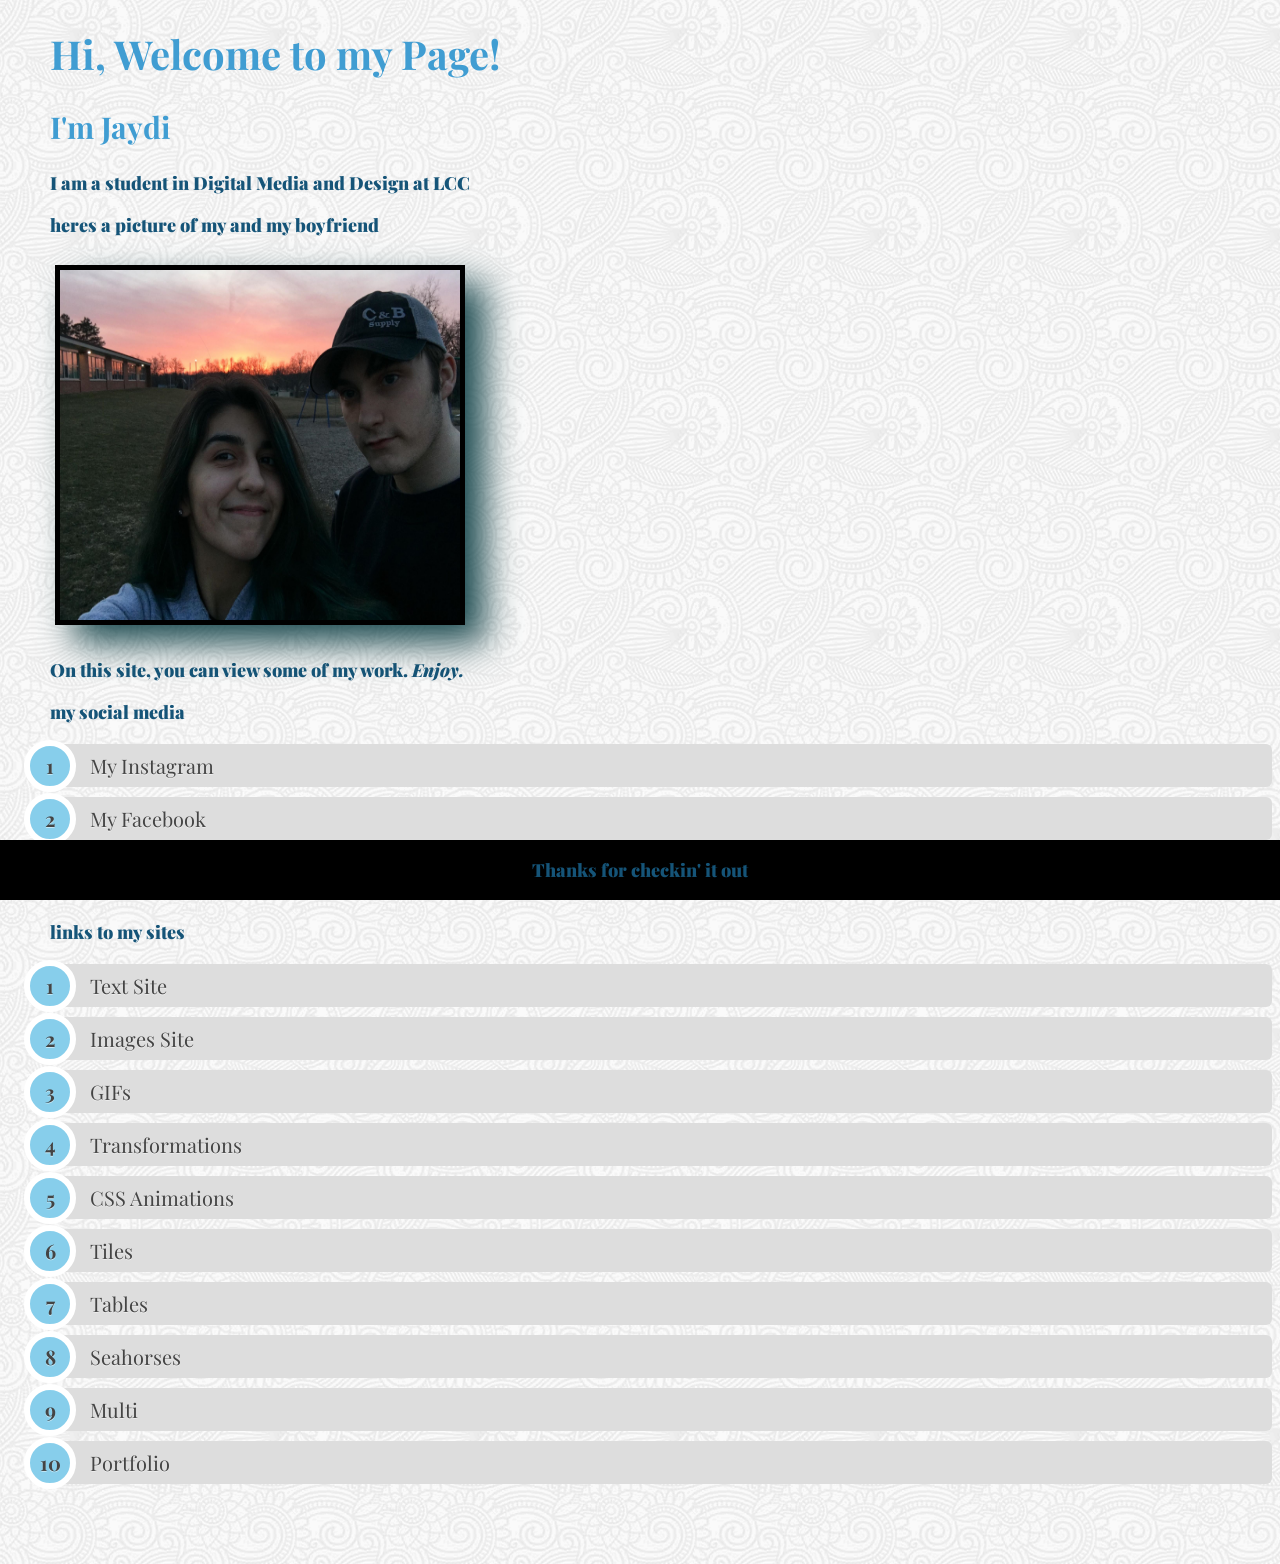
<file: index.html>
<!DOCTYPE html>
<html lang="en" dir="ltr">

  <head>
    <meta charset="utf-8">
    <title>Jaydi's Site</title>
    <link href="https://fonts.googleapis.com/css?family=Merriweather:400,900|Playfair+Display:400,400i" rel="stylesheet">
    <link rel="shortcut icon" href="favicon.ico" />
    <style>

    body{
      margin-left: 50px;
      background-image: url("full-bloom.png");
      color:#409dd2;
      font-size: 20px;
      font-family: 'Playfair Display', serif;
    }
      p{
        color:#155478;
        font-size: 18px;
        font-weight:900;
      }
      .image1{
        border-style: solid;
        border-color: black;
        border-width: thick;
        margin:10px 5px 10px 5px;
        width: 400px;
        height: 350px;
        filter: drop-shadow(20px 18px 18px #19484D);
      }
    .rounded-list {
        counter-reset: li;
        list-style: none;
        *list-style: decimal;
        padding: 0;
        margin-bottom: 4em;
        text-shadow: 0 1px 0 rgba(255,255,255,.5);
      }

    .rounded-list a{
        position: relative;
        display: block;
        padding: .4em .4em .4em 2em;
        *padding: .4em;
        margin: .5em 0;
        background: #ddd;
        color: #444;
        text-decoration: none;
        border-radius: .3em;
        transition: all .3s ease-out;
    }

    .rounded-list a:hover{
        background: #eee;
    }

    .rounded-list a:hover:before{
        transform: rotate(360deg);
    }

    .rounded-list a:before{
        content: counter(li);
        counter-increment: li;
        position: absolute;
        left: -1.3em;
        top: 50%;
        margin-top: -1.3em;
        background: #87ceeb;
        height: 2em;
        width: 2em;
        line-height: 2em;
        border: .3em solid #fff;
        text-align: center;
        font-weight: bold;
        border-radius: 2em;
        transition: all .3s ease-out;
    }
    .footer {
      color: white;
      position: fixed;
      left: 0;
      bottom: 0;
      width: 100%;
      background-color: Black;

      text-align: center;
    }

    </style>

  </head>

  <body>
    <h1> Hi, Welcome to my Page! </h1>
    <h2>I'm Jaydi </h2>
    <p>I am a student in Digital Media and Design at LCC</p>
    <p>heres a picture of my and my boyfriend</p>
    <img class='image1' src="me and edwin.jpg"></img>
    <p>On this site, you can view some of my work. <em>Enjoy.</em> </p>

    <p>my social media</p>
    <ol class="rounded-list">
        <li><a href="https://www.instagram.com/jaydibriones/">My Instagram</a></li>
        <li><a href="https://www.facebook.com/jaydibriones1">My Facebook</a></li>
      </ol>
      <p>links to my sites</p>
      <ol class="rounded-list">
          <li><a href="text.html">Text Site</a></li>
          <li><a href="images.html">Images Site</a></li>
          <li><a href="gifs.html">GIFs</a></li>
          <li><a href="transforms page.htm">Transformations</a></li>
          <li><a href="animation.html">CSS Animations</a></li>
          <li><a href="Tiles.html">Tiles</a></li>
          <li><a href="Tables.html">Tables</a></li>
          <li><a href="seahorse2.html">Seahorses</a></li>
          <li><a href="https://jaydibriones.github.io/site/multi/index.html">Multi</a></li>
          <li><a href="https://jaydibriones.github.io/pfl/">Portfolio</a></li>

      </ol>
      <div class="footer">
        <p>Thanks for checkin' it out</p>
      </div>
    </body>

<!--need to do boxes,
after that style the buttons better
maybe organize better-->
</file>
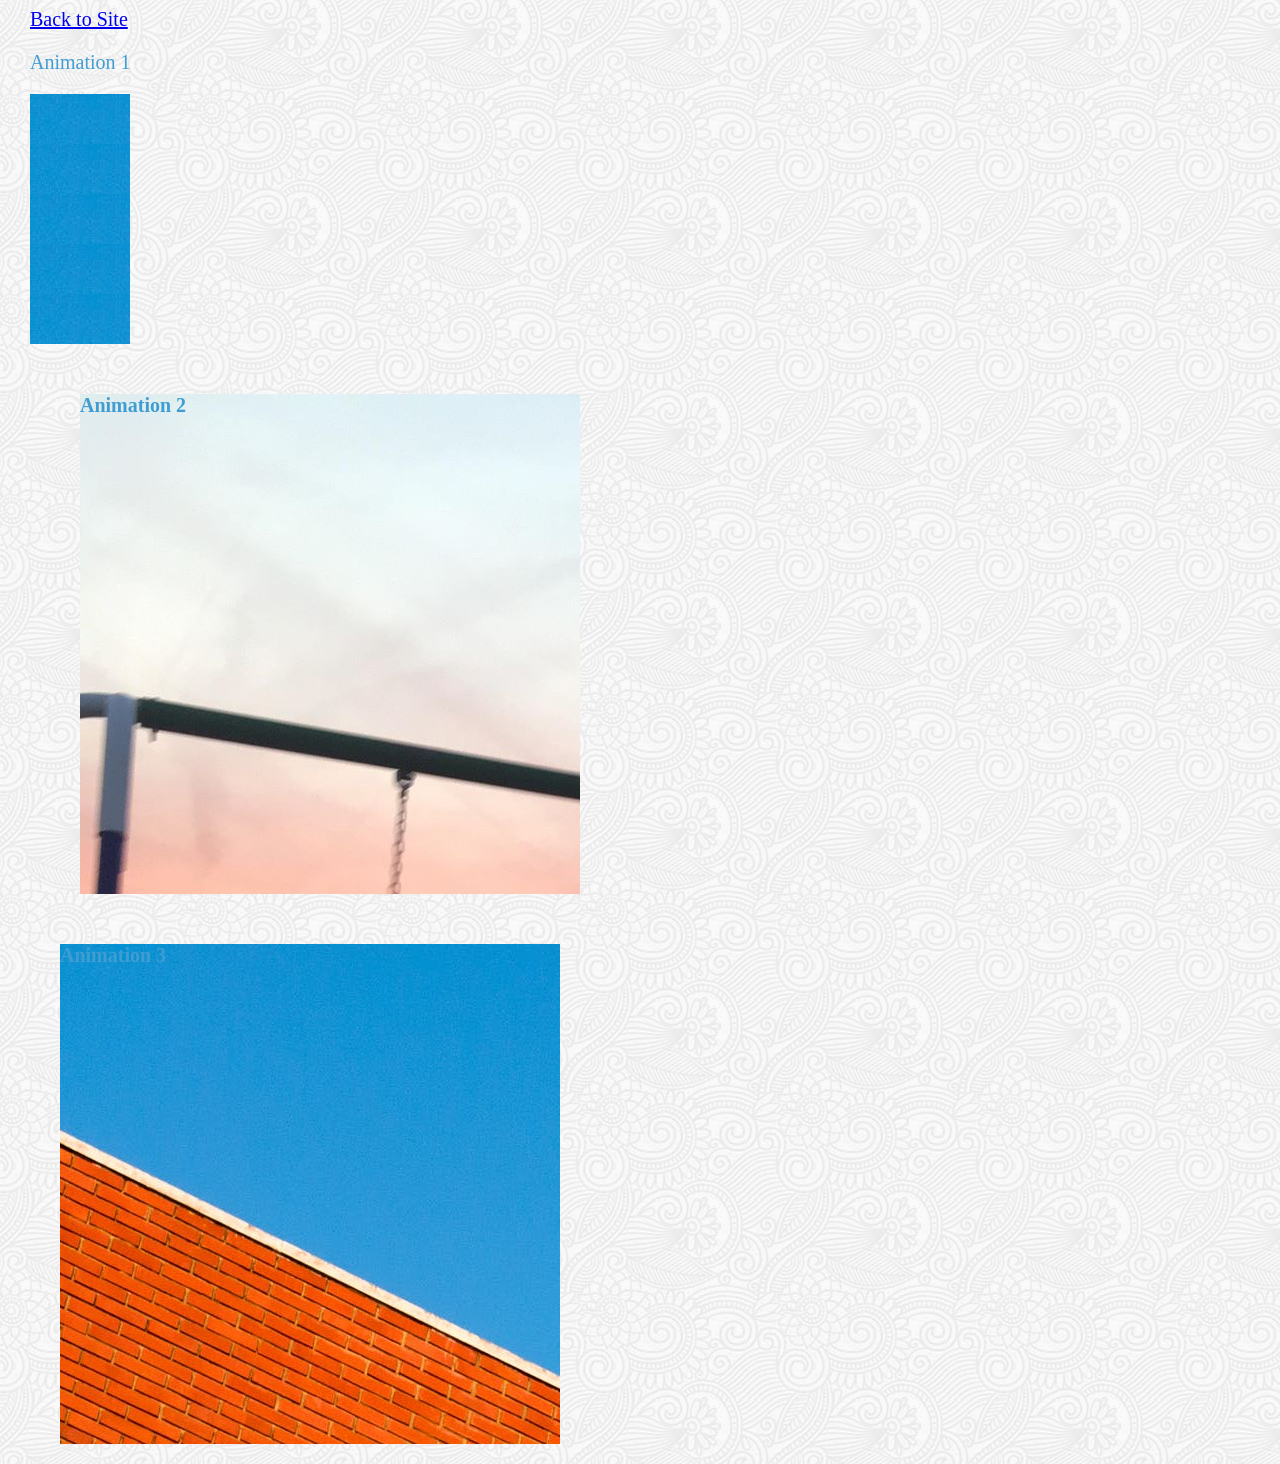
<file: animation.html>
<!DOCTYPE html>
<html lang="en" dir="ltr">

  <head>
    <meta charset="utf-8">
    <title>css animation</title>
  </head>
  <style>
  body{
    margin-left: 30px;
    margin-bottom: 20px;
    background-image: url("full-bloom.png");
    color:#409dd2;
    font-size: 20px;
    font-family: 'Playfair Display', serif;
  }
  div{
width: 100px;
height: 50px;
background-image: url("pexels-photo-921319.jpeg");
font-weight: bold;
position: relative;
-webkit-animation: mymove 5s infinite; /* Safari 4.0 - 8.0 */
animation: mymove 5s infinite;
}

/* Safari 4.0 - 8.0 */
#div1 {-webkit-animation-timing-function: linear;}
#div2 {-webkit-animation-timing-function: ease;}
#div3 {-webkit-animation-timing-function: ease-in;}
#div4 {-webkit-animation-timing-function: ease-out;}
#div5 {-webkit-animation-timing-function: ease-in-out;}

/* Standard syntax */
#div1 {animation-timing-function: linear;}
#div2 {animation-timing-function: ease;}
#div3 {animation-timing-function: ease-in;}
#div4 {animation-timing-function: ease-out;}
#div5 {animation-timing-function: ease-in-out;}

/* Safari 4.0 - 8.0 */
@-webkit-keyframes mymove {
from {left: 0px;}
to {left: 300px;}
}

/* Standard syntax */
@keyframes mymove {
from {left: 0px;}
to {left: 300px;}
}



  /* Standard syntax */
    @keyframes ok {
    0%   {background-color:red; left:0px; top:0px;}
    25%  {background-color:yellow; left:200px; top:0px;}
    50%  {background-color:blue; left:200px; top:200px;}
    75%  {background-color:green; left:0px; top:200px;}
    100% {background-color:red; left:0px; top:0px;}
}
  #lol {
    margin-left: 30px;
    margin-bottom: 20px;
    width: 500px;
    height: 500px;
    background-color: red;
    position: relative;
    -webkit-animation-name: ok; /* Safari 4.0 - 8.0 */
    -webkit-animation-duration: 4s; /* Safari 4.0 - 8.0 */
    -webkit-animation-delay: 2s; /* Safari 4.0 - 8.0 */
    animation-name: ok;
    animation-duration: 4s;
    animation-delay: -2s;
    animation-iteration-count: infinite;
}




  /* The animation code */
  @keyframes example {
  0%   {background-image: url("Untitled-2.png"); }
  50%  {background-image: url("edwin jumping.jpg");}
  100% {background-image: url("Untitled-1.png");}
}

/* The element to apply the animation to */
  #boxter {
      width: 500px;
      height: 500px;
      margin: 50px;
      position: relative;
      background-image: url("edwin jumping.jpg");
      animation-name: example;
      animation-duration: 4s;
      animation-iteration-count: infinite;
    }


</style>

  <body>
    <a href="index.html">Back to Site</a>
    <p>Animation 1</p>
    <div id="div1"></div>
    <div id="div2"></div>
    <div id="div3"></div>
    <div id="div4"></div>
    <div id="div5"></div>

    <div id="boxter">Animation 2</div>
    <div id="lol">Animation 3</div>

  </body>

</html>
</file>
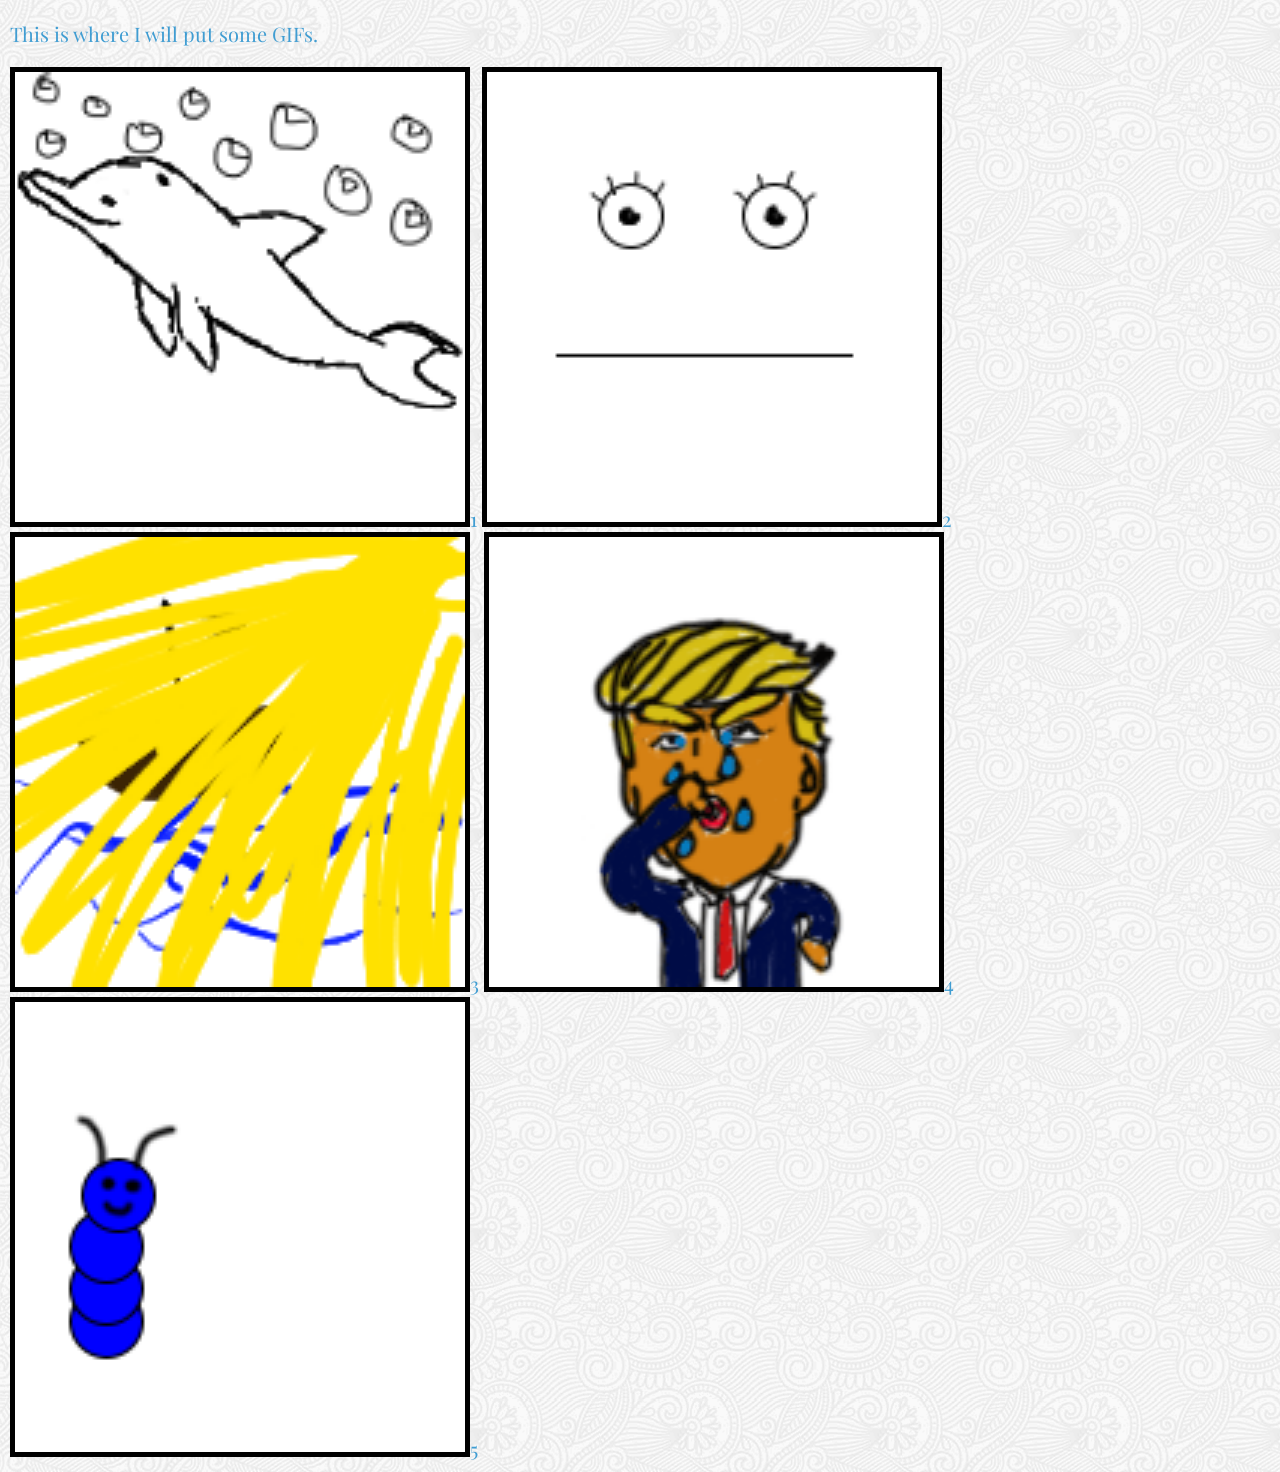
<file: Gifs.html>
<!DOCTYPE html>
<html lang="en" dir="ltr">
  <head>
    <meta charset="utf-8">
    <title>Gifs</title>
    <link href="https://fonts.googleapis.com/css?family=Merriweather:400,900|Playfair+Display:400,400i" rel="stylesheet">

    <style>
      body{
        margin:  10px 10px 10px 10px;
        background-image: url("full-bloom.png");
        color:#409dd2;
        font-size: 20px;
        font-family: 'Playfair Display', serif;
      }

      .image{
        border-style: solid;
        border-color: black;
        border-width: thick;
        height:450px;
      }
      </style>

  </head>

  <body>
    <p>This is where I will put some GIFs.</p>

    <img class='image' src="Dolphin.gif">1</img>
    <img class='image' src="Smile.gif">2</img>
    <img class='image' src="Boat.gif">3</img>
    <img class='image' src="trump.gif">4</img>
    <img class='image' src="caterpillar.gif">5</img>

  </body>

</html>
</file>
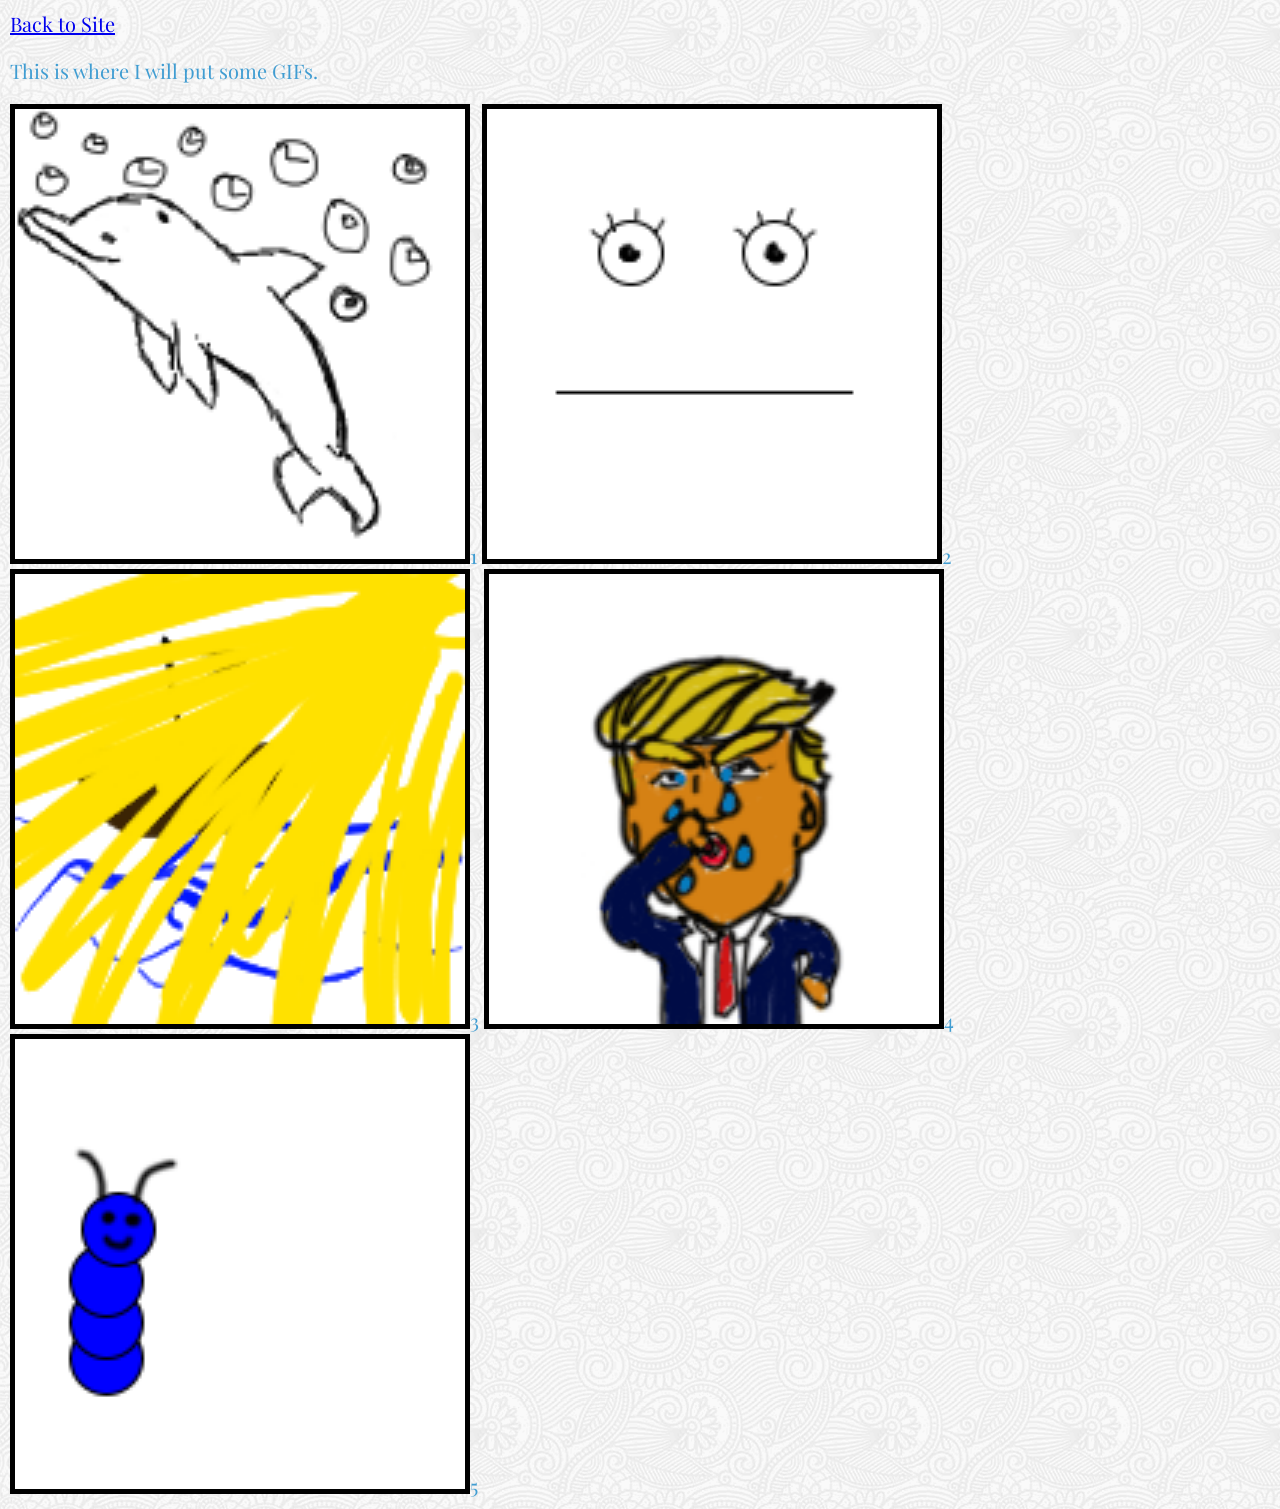
<file: gifs.html>
<!DOCTYPE html>
<html lang="en" dir="ltr">
  <head>
    <meta charset="utf-8">
    <title>Gifs</title>
    <link href="https://fonts.googleapis.com/css?family=Merriweather:400,900|Playfair+Display:400,400i" rel="stylesheet">

    <style>
      body{
        margin:  10px 10px 10px 10px;
        background-image: url("full-bloom.png");
        color:#409dd2;
        font-size: 20px;
        font-family: 'Playfair Display', serif;
      }

      .image{
        border-style: solid;
        border-color: black;
        border-width: thick;
        height:450px;
      }
      </style>

  </head>

  <body>
    <a href="index.html">Back to Site</a>
    <p>This is where I will put some GIFs.</p>

    <img class='image' src="Dolphin.gif">1</img>
    <img class='image' src="Smile.gif">2</img>
    <img class='image' src="Boat.gif">3</img>
    <img class='image' src="trump.gif">4</img>
    <img class='image' src="caterpillar.gif">5</img>

  </body>

</html>
</file>
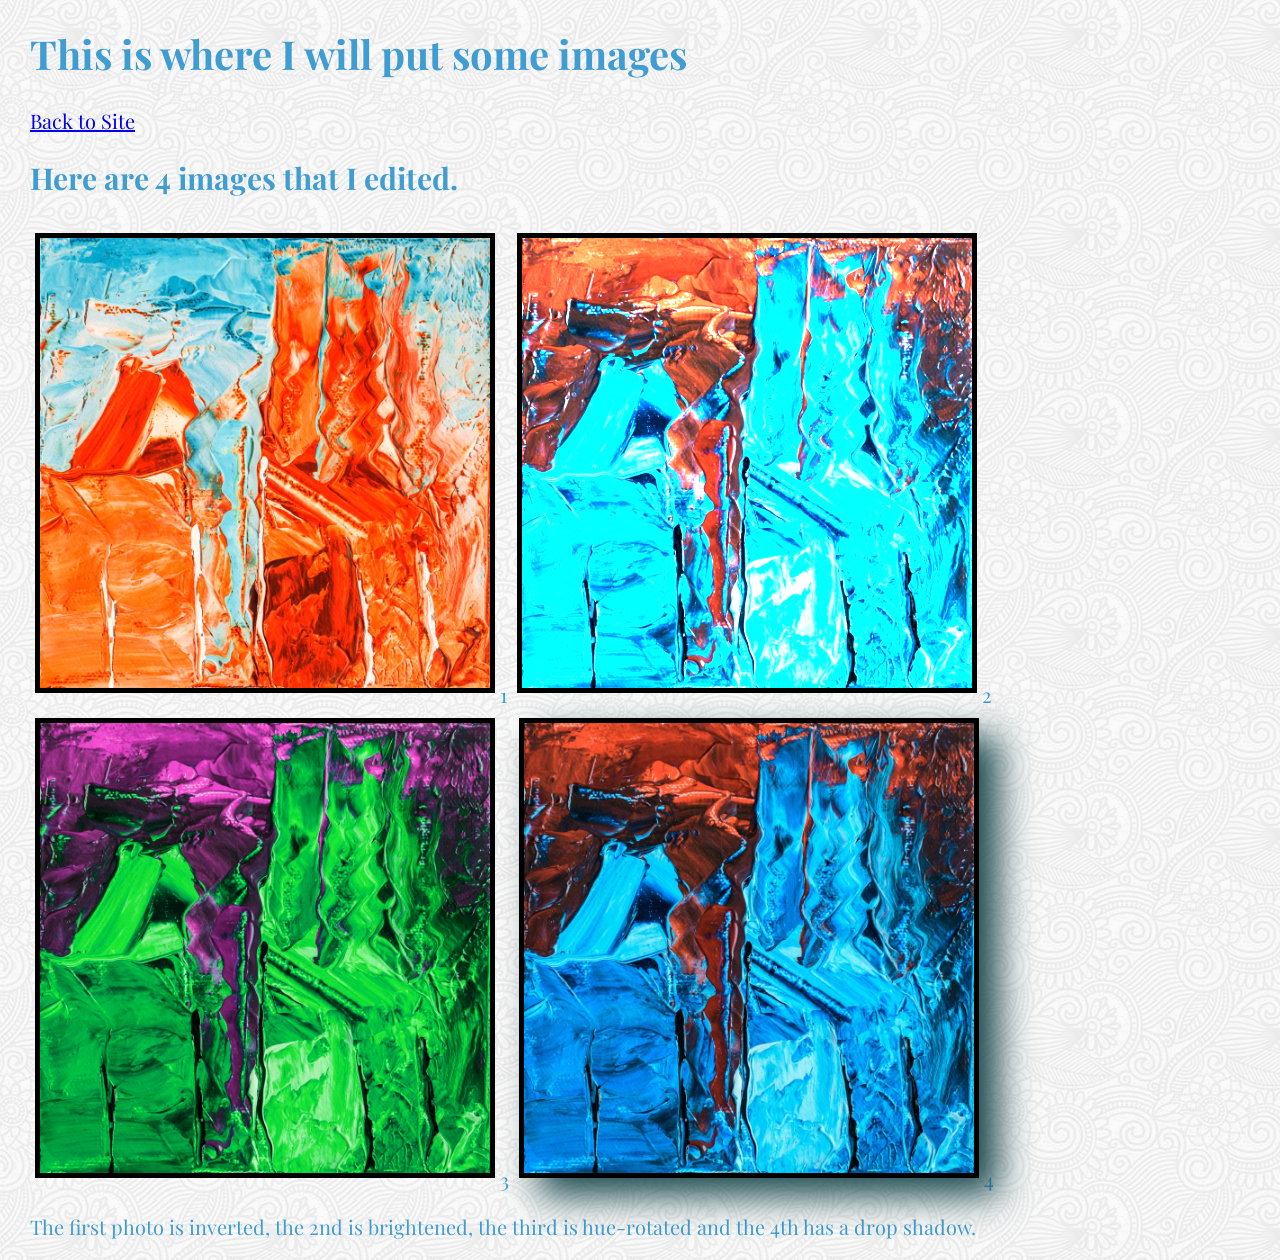
<file: images.html>
<!DOCTYPE html>
<html lang="en" dir="ltr">
  <head>
    <meta charset="utf-8">
    <title>My Images</title>
    <link href="https://fonts.googleapis.com/css?family=Merriweather:400,900|Playfair+Display:400,400i" rel="stylesheet">

    <style>
      body{
        margin-left: 30px;
        margin-bottom: 20px;
        background-image: url("full-bloom.png");
        color:#409dd2;
        font-size: 20px;
        font-family: 'Playfair Display', serif;
      }

      .image1{
        border-style: solid;
        border-color: white;
        border-width: thick;
        margin:10px 5px 10px 5px;
        height:450px;
        filter: invert(100%);


      }
      .image2{
        border-style: solid;
        border-color: black;
        border-width: thick;
        margin:10px 5px 10px 5px;
        width: 450px;
        height:450px;
        filter: brightness(213%);

      }
      .image3{
        border-style: solid;
        border-color: black;
        border-width: thick;
        margin:10px 5px 10px 5px;
        width: 450px;
        height:450px;
        filter: hue-rotate(-63.5deg);

      }
      .image4{
        border-style: solid;
        border-color: black;
        border-width: thick;
        margin:10px 5px 10px 5px;
        width: 450px;
        height:450px;
        filter: drop-shadow(20px 18px 18px #19484D);
      }



    </style>


  </head>
  <body>
    <h1>This is where I will put some images</h1>
    <a href="index.html">Back to Site</a>
    <h2>Here are 4 images that I edited.</h2>

    <img class='image1' src="Image.jpeg">1</img>
    <img class='image2' src="Image.jpeg">2</img>
    <img class='image3' src="Image.jpeg">3</img>
    <img class='image4' src="Image.jpeg">4</img>
    <p>The first photo is inverted, the 2nd is brightened,
      the third is hue-rotated and the 4th has a drop shadow.</p>

  </body>

</html>
</file>
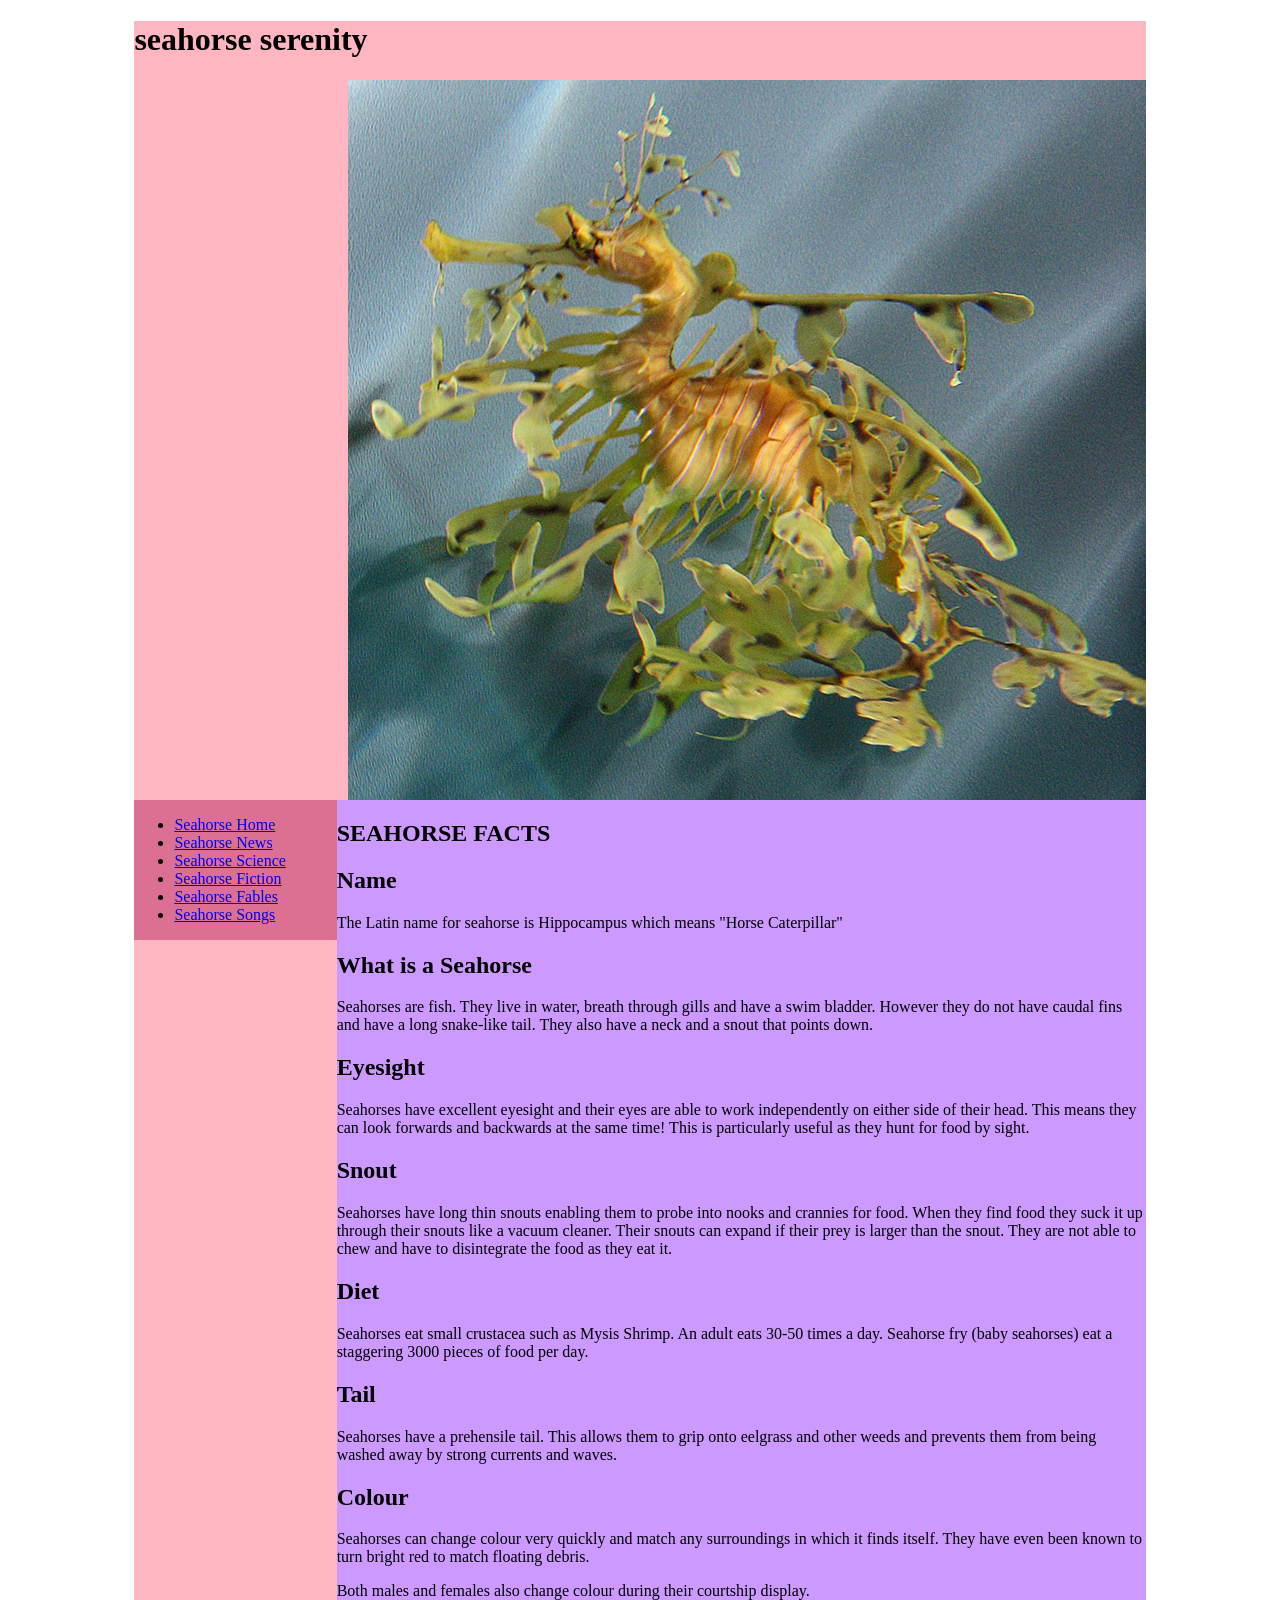
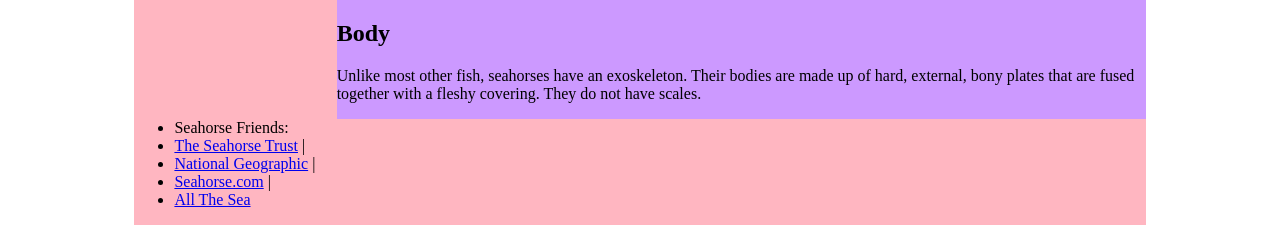
<file: Seahorse.html>
<!DOCTYPE html>
<html lang="en" dir="ltr">
  <head>
    <meta charset="utf-8">
    <title>Seahorse Serenity</title>
<style>
* {box-sizing :border-box;}
main {
background: #FFB6C1;
width: 80%;
margin: 0 auto;
max-width: 900 px;


}
nav {
  background: 	#DB7093;
  width: 20%;
  float: left;
}

article{
  background: #CC99FF;
  width: 80%;
  float: left;
}
img{
  width: 300px x 300px;
  float: right;

}

.clearfix::after {
  content: "";
  clear: both;
  display: table;
}

</style>
  </head>
  <body>
    <main>
<header class= "clearfix">
  <h1>seahorse serenity</h1>
  <img src="seahorse.jpeg"
alt= "seahorses and stuff"/>

</header>



  <div id= "content">
    <nav>
      <ul>
         <li><a href="#">Seahorse Home</a></li>
         <li><a href="#">Seahorse News</a></li>
         <li><a href="#">Seahorse Science</a></li>
         <li><a href="#">Seahorse Fiction</a></li>
         <li><a href="#">Seahorse Fables</a></li>
         <li><a href="#">Seahorse Songs</a></li>
       </ul>
      </nav>

      <article>
        <h1>SEAHORSE FACTS</h1>
       <h2>Name</h2>
       <p>The Latin name for seahorse is Hippocampus which means "Horse Caterpillar"</p>
       <h2>What is a Seahorse</h2>
       <p>Seahorses are fish. They live in water, breath through gills and have a swim bladder. However they do not have caudal fins and have a long snake-like tail. They also have a neck and a snout that points down.</p>
       <h2>Eyesight</h2>
       <p>Seahorses have excellent eyesight and their eyes are able to work independently on either side of their head. This means they can look forwards and backwards at the same time! This is particularly useful as they hunt for food by sight.</p>
       <h2>Snout</h2>
       <p>Seahorses have long thin snouts enabling them to probe into nooks and crannies for food. When they find food they suck it up through their snouts like a vacuum cleaner. Their snouts can expand if their prey is larger than the snout. They are not able to chew and have to disintegrate the food as they eat it.</p>
       <h2>Diet</h2>
       <p>Seahorses eat small crustacea such as Mysis Shrimp. An adult eats 30-50 times a day. Seahorse fry (baby seahorses) eat a staggering 3000 pieces of food per day.</p>
       <h2>Tail</h2>
       <p>Seahorses have a prehensile tail. This allows them to grip onto eelgrass and other weeds and prevents them from being washed away by strong currents and waves.</p>
       <h2>Colour</h2>
       <p>Seahorses can change colour very quickly and match any surroundings in which it finds itself. They have even been known to turn bright red to match floating debris.</p>
       <p>Both males and females also change colour during their courtship display.</p>
       <h2>Body</h2>
       <p>Unlike most other fish, seahorses have an exoskeleton. Their bodies are made up of hard, external, bony plates that are fused together with a fleshy covering. They do not have scales.</p>

        </article>

    </div>

    <footer class= "clearfix" >
      <ul>
        <li>Seahorse Friends:</li>
        <li><a href="http://www.theseahorsetrust.org/seahorse-facts.aspx" target="_blank">The Seahorse Trust</a> |</li>
        <li><a href="http://www.nationalgeographic.com/animals/fish/group/seahorses/" target="_blank">National Geographic</a> |</li>
        <li><a href="http://seahorse.com/" target="_blank">Seahorse.com</a> |</li>
        <li><a href="http://www.allthesea.com/Seahorses.html" target="_blank">All The Sea</a></li>
      </ul>
      </footer>

      </main>
  </body>
</html>
</file>
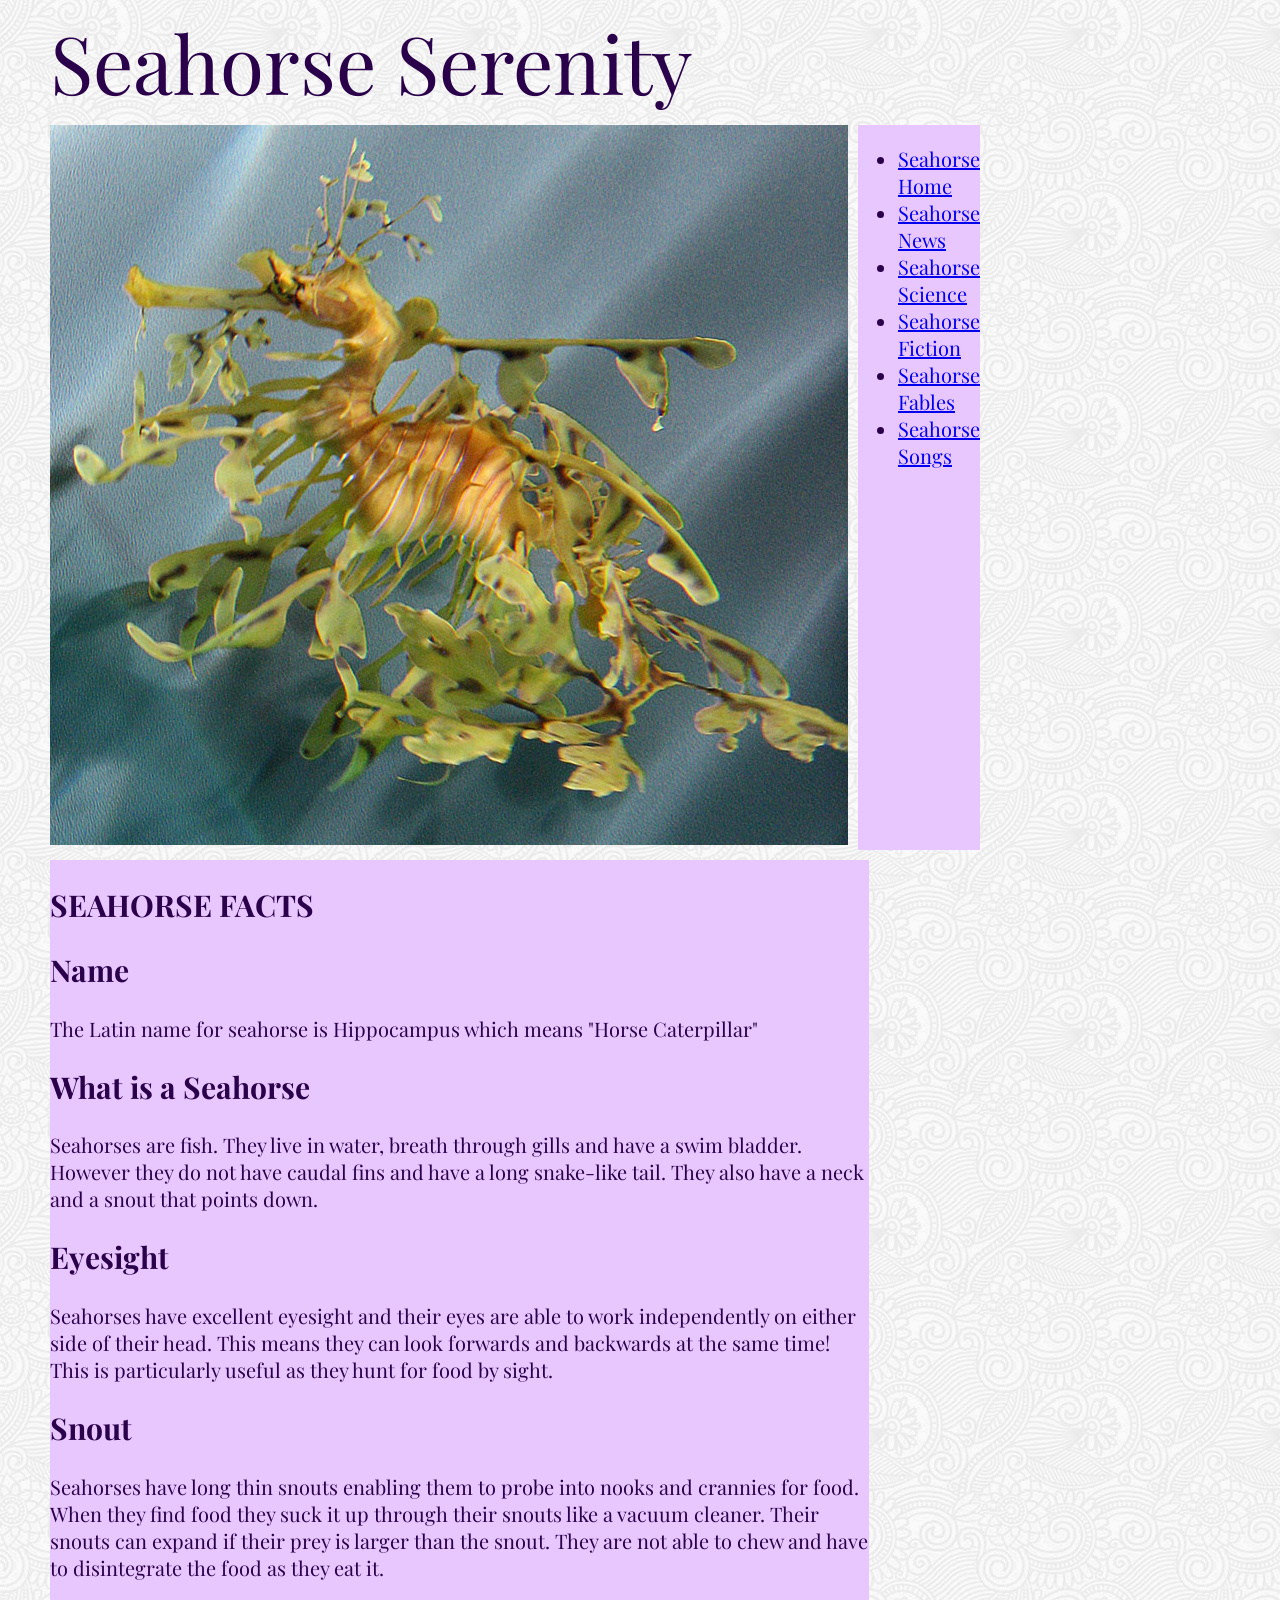
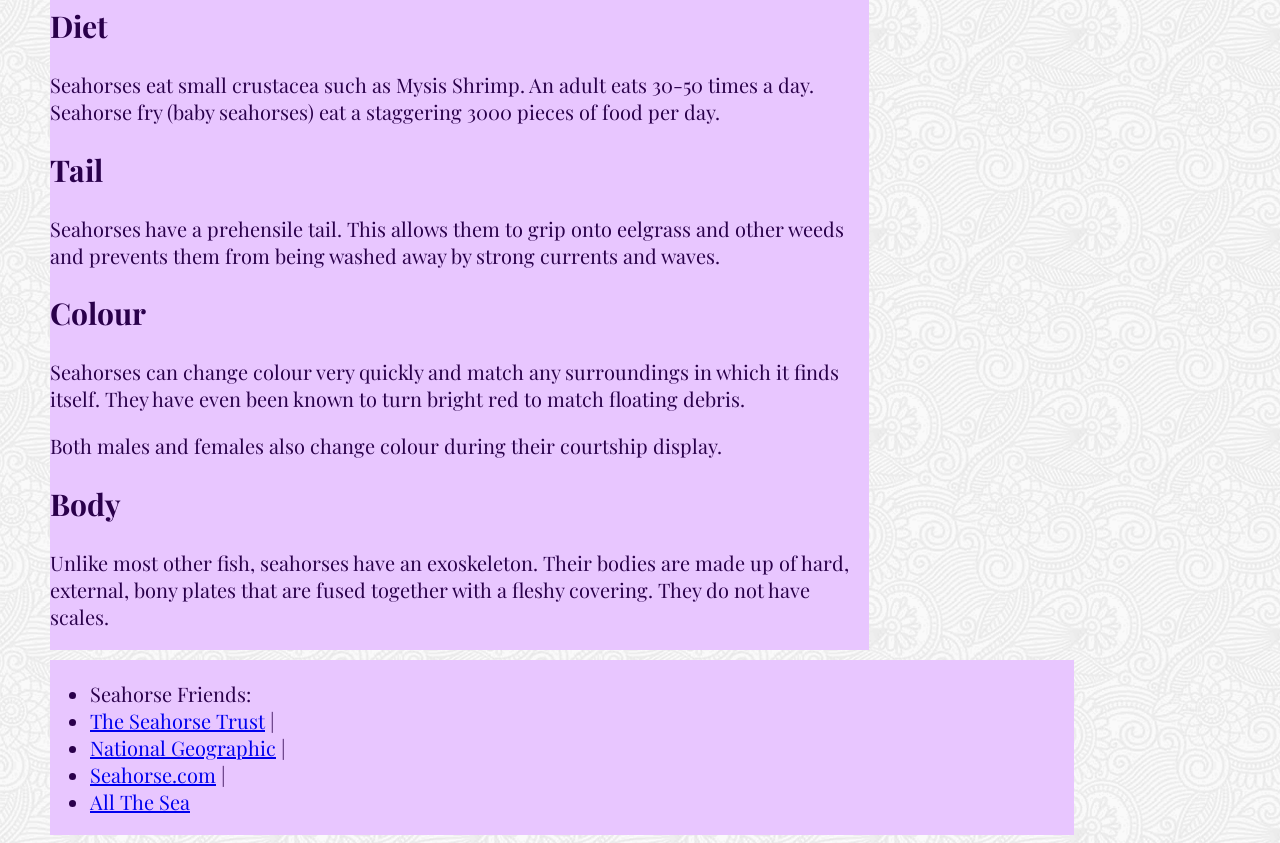
<file: seahorse2.html>
<!DOCTYPE html>
<html lang="en" dir="ltr">

    <meta charset="utf-8">

    <title>Seahorse Serenity</title>
    <link href="https://fonts.googleapis.com/css?family=Merriweather:400,900|Playfair+Display:400,400i" rel="stylesheet">

    <head>
    <style>

      .grid {
        display: grid;
        grid-template-columns: repeat(3, 1fr);
        grid-gap: 10px;
      }

      .span-col-2{grid-column: span 3 / auto;}

      .span-col-3{grid-column: span 3 / auto;}

      body {
        color: #2a004b;
        width: 80%;
        margin-left: 50px;
        max-width: 900 px;
        background-image: url("full-bloom.png");
        font-size: 20px;
        font-family: 'Playfair Display', serif;
      }

      #title {
          font-size: 80px;
          width: 100%;
          max-width: 900px;
        }

      nav {
        background: #e8c6ff;
        float: left;
      }

      article {
        background: #e8c6ff;
        width: 80%;
        float: left;
      }

      image {
        width: 80%;
        max-width: 100px;
      }

      footer{
        background: #e8c6ff;
      }

    </style>

  </head>

  <body>

    <div class="grid">

      <div id="title" class="span-col-2">Seahorse Serenity</div>

      <div id="image"><img src="seahorse.jpeg"</img></div>

      <nav>
          <ul>
           <li><a href="#">Seahorse Home</a></li>
           <li><a href="#">Seahorse News</a></li>
           <li><a href="#">Seahorse Science</a></li>
           <li><a href="#">Seahorse Fiction</a></li>
           <li><a href="#">Seahorse Fables</a></li>
           <li><a href="#">Seahorse Songs</a></li>
         </ul>
       </nav>

      <article class="span-col-2">

          <h1>SEAHORSE FACTS</h1>
          <h2>Name</h2>
          <p>The Latin name for seahorse is Hippocampus which means "Horse Caterpillar"</p>
          <h2>What is a Seahorse</h2>
          <p>Seahorses are fish. They live in water, breath through gills and have a swim bladder. However they do not have caudal fins and have a long snake-like tail. They also have a neck and a snout that points down.</p>
          <h2>Eyesight</h2>
          <p>Seahorses have excellent eyesight and their eyes are able to work independently on either side of their head. This means they can look forwards and backwards at the same time! This is particularly useful as they hunt for food by sight.</p>
          <h2>Snout</h2>
          <p>Seahorses have long thin snouts enabling them to probe into nooks and crannies for food. When they find food they suck it up through their snouts like a vacuum cleaner. Their snouts can expand if their prey is larger than the snout. They are not able to chew and have to disintegrate the food as they eat it.</p>
          <h2>Diet</h2>
          <p>Seahorses eat small crustacea such as Mysis Shrimp. An adult eats 30-50 times a day. Seahorse fry (baby seahorses) eat a staggering 3000 pieces of food per day.</p>
          <h2>Tail</h2>
          <p>Seahorses have a prehensile tail. This allows them to grip onto eelgrass and other weeds and prevents them from being washed away by strong currents and waves.</p>
          <h2>Colour</h2>
          <p>Seahorses can change colour very quickly and match any surroundings in which it finds itself. They have even been known to turn bright red to match floating debris.</p>
          <p>Both males and females also change colour during their courtship display.</p>
          <h2>Body</h2>
          <p>Unlike most other fish, seahorses have an exoskeleton. Their bodies are made up of hard, external, bony plates that are fused together with a fleshy covering. They do not have scales.</p>

        </article>

      <footer class="span-col-3">
        <ul>
          <li>Seahorse Friends:</li>
          <li><a href="http://www.theseahorsetrust.org/seahorse-facts.aspx" target="_blank">The Seahorse Trust</a> |</li>
          <li><a href="http://www.nationalgeographic.com/animals/fish/group/seahorses/" target="_blank">National Geographic</a> |</li>
          <li><a href="http://seahorse.com/" target="_blank">Seahorse.com</a> |</li>
          <li><a href="http://www.allthesea.com/Seahorses.html" target="_blank">All The Sea</a></li>
        </ul>
      </footer>

    </div>

  </body>
</html>
</file>
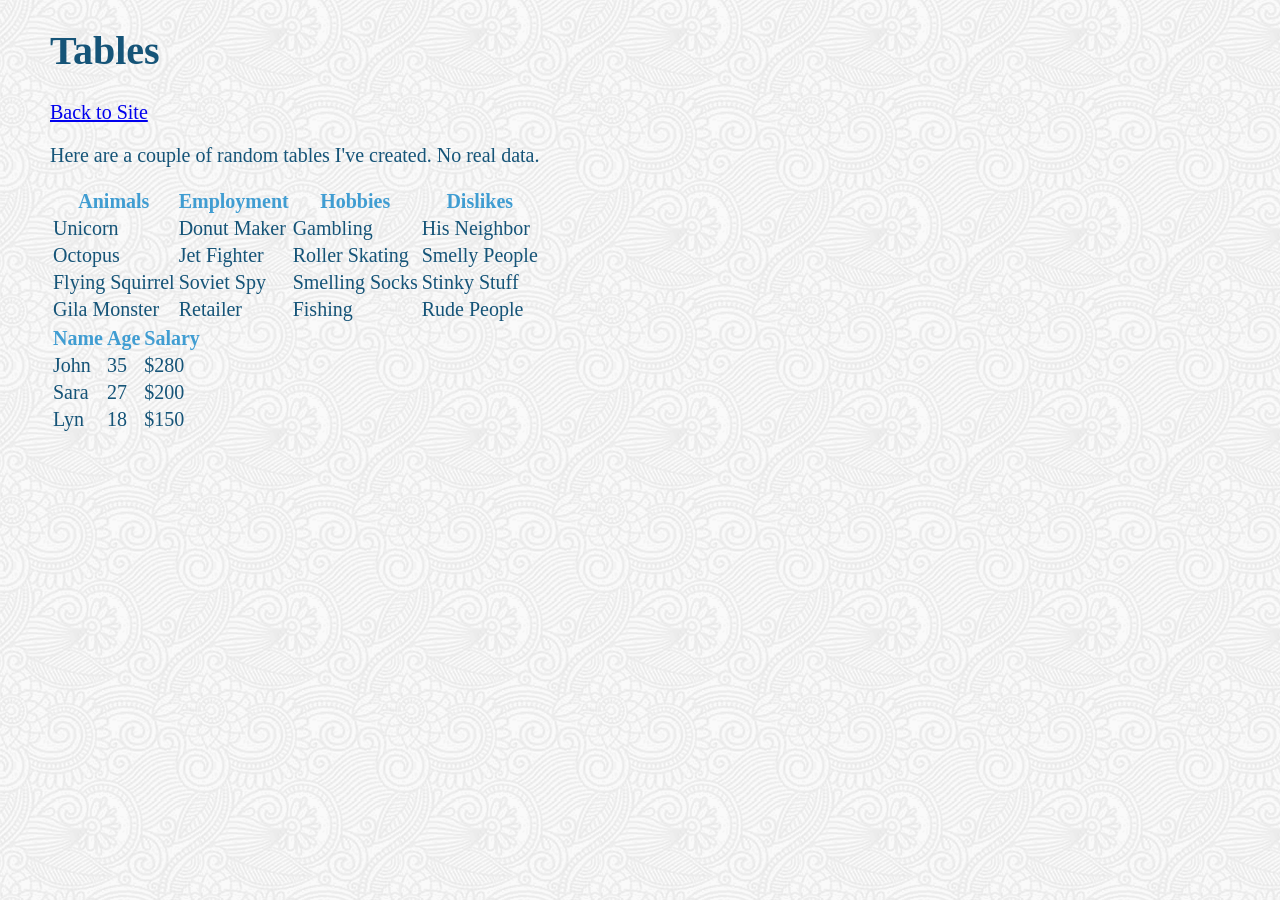
<file: Tables.html>
<!DOCTYPE html>
<html lang="en" dir="ltr">
  <head>
    <meta charset="utf-8">
    <title>Tables</title>

    <style>

      body{
        margin-left: 50px;
        background-image: url("full-bloom.png");
        color:#155478;
        font-size: 20px;
        font-family: 'Playfair Display', serif;
      }
        th{
          color:#409dd2;
        }

    </style>

  </head>

  <body>
    <h1>Tables</h1>
    <a href="index.html">Back to Site</a>
    <p>Here are a couple of random tables I've created. No real data.</p>
    <table>
      <thead>
        <tr>
          <th>Animals</th>
          <th>Employment</th>
          <th>Hobbies</th>
          <th>Dislikes</th>
        </tr>
      </thead>
      <tbody>
        <tr>
          <td>Unicorn</td>
          <td>Donut Maker</td>
          <td>Gambling</td>
          <td>His Neighbor</td>
        </tr>
        <tr>
          <td>Octopus</td>
          <td>Jet Fighter</td>
          <td>Roller Skating</td>
          <td>Smelly People</td>
        </tr>
        <tr>
          <td>Flying Squirrel</td>
          <td>Soviet Spy</td>
          <td>Smelling Socks</td>
          <td>Stinky Stuff</td>
        </tr>
        <tr>
          <td>Gila Monster</td>
          <td>Retailer</td>
          <td>Fishing</td>
          <td>Rude People</td>
        </tr>
      </tbody>
    </table>

    <table>
      <thead>
        <tr>
          <th>Name</th>
          <th>Age</th>
          <th>Salary</th>
        </tr>
      </thead>
      <tbody>
        <tr>
          <td>John</td>
          <td>35</td>
          <td>$280</td>
        </tr>
        <tr>
          <td>Sara</td>
          <td>27</td>
          <td>$200</td>
        </tr>
        <tr>
          <td>Lyn</td>
          <td>18</td>
          <td>$150</td>
        </tr>
      </tbody>
    </table>

  </body>

</html>
</file>
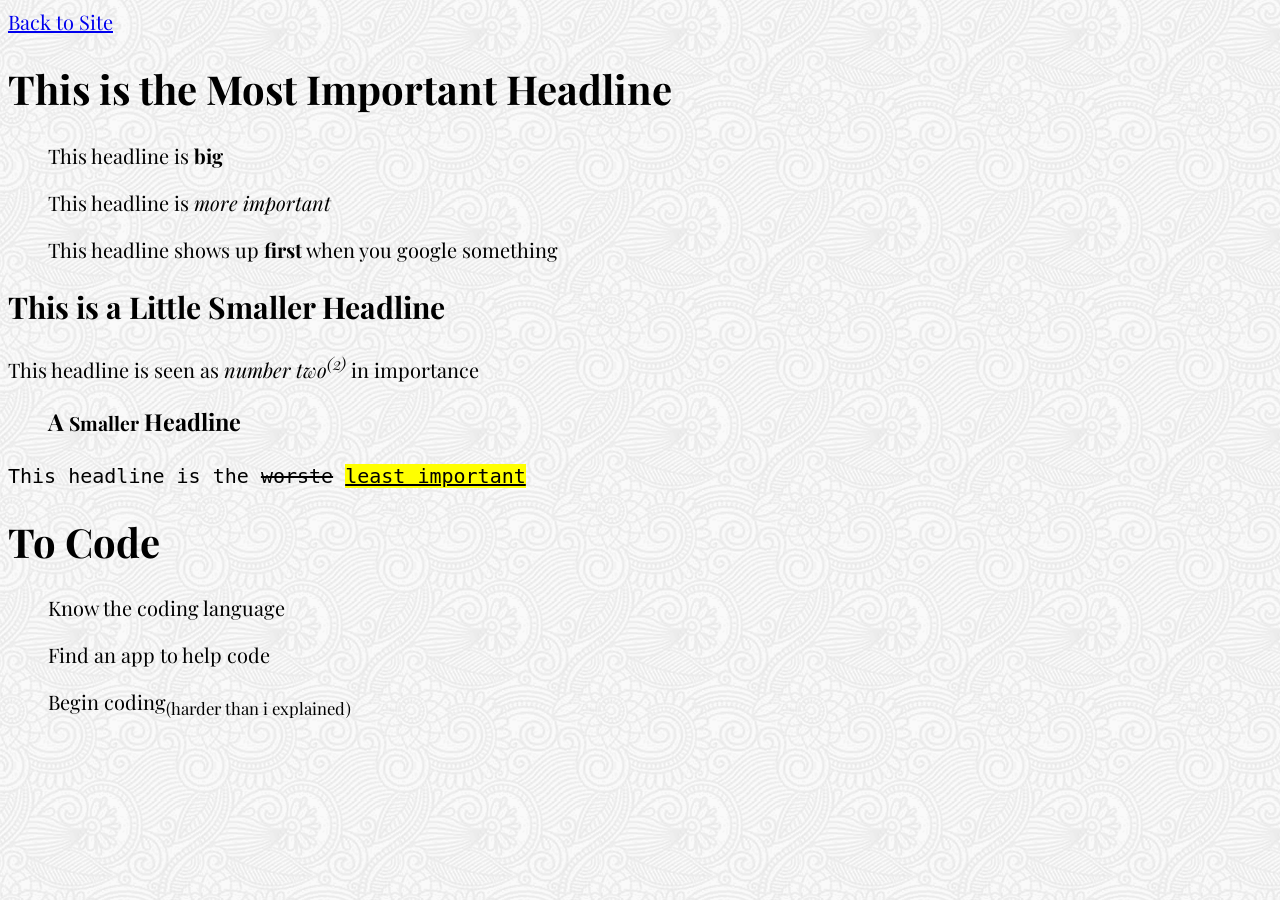
<file: text.html>
<!DOCTYPE html>
<html lang="en" dir="ltr">
  <head>
    <meta charset="utf-8">
    <title>This is Coding</title>
      <link href="https://fonts.googleapis.com/css?family=Merriweather:400,900|Playfair+Display:400,400i" rel="stylesheet">
    <style>
      body{
        background-image: url("full-bloom.png");
        font-family: 'Playfair Display', serif;
        font-size: 20px;
      }

    </style>
  </head>
  <body>
    <a href="index.html">Back to Site</a>
    <h1> This is the Most Important Headline </h1>

    <ul> This headline is <strong>big</strong> </ul>
    <ul> This headline is <em>more important</em> </ul>
    <ul> This headline shows up <b>first</b> when you google something </ul>
    <h2> This is a Little Smaller Headline </h2>
    <p> This headline is seen as <i>number two<sup>(2)</sup></i> in importance </p>
    <h3> <blockquote>A <small>Smaller</small> Headline</blockquote></h3>
    <p><code>This headline is the <del>worste</del> <mark><ins>least important</ins></mark></code> </p>
    <!--definately the worste-->
    <h1>To Code</h1>
    <ol> Know the coding language </ol>
    <ol> Find an app to help code </ol>
    <ol> Begin coding<sub>(harder than i explained)</sub> </ol>
<!--definately not this easy-->




  </body>
</html>
</file>
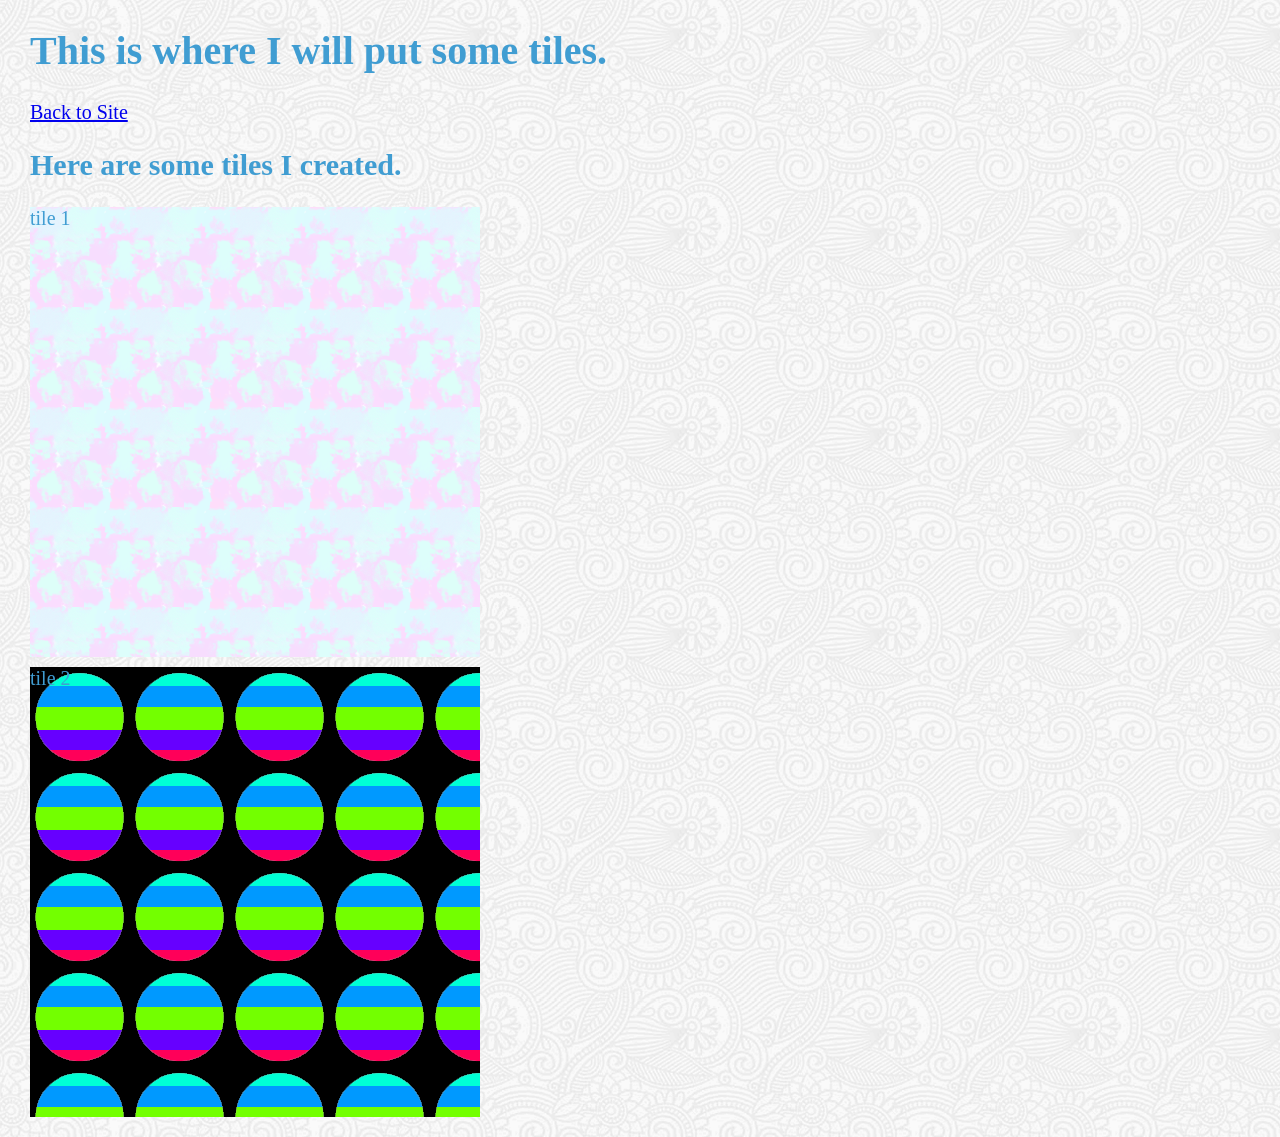
<file: Tiles.html>
<!DOCTYPE html>
<html lang="en" dir="ltr">
  <head>
    <meta charset="utf-8">
    <title>Tiles</title>
    <style>
      body{
       margin-left: 30px;
       margin-bottom: 20px;
       background-image: url("full-bloom.png");
       color:#409dd2;
       font-size: 20px;
       font-family: 'Playfair Display', serif;
    }
      .a{
        margin-bottom: 10px;
        width: 450px;
        height: 450px;
        background:url("Untitled-2.png");
      }
      .b{
        width: 450px;
        height: 450px;
        background:url("Circle.png")
      }

    </style>
  </head>
  <body>
    <h1>This is where I will put some tiles.</h1>
    <a href="index.html">Back to Site</a>

      <h2>Here are some tiles I created.</h2>
      <div class='a'> tile 1 </div>
      <div class='b'> tile 2 </div>

  </body>
</html>
</file>
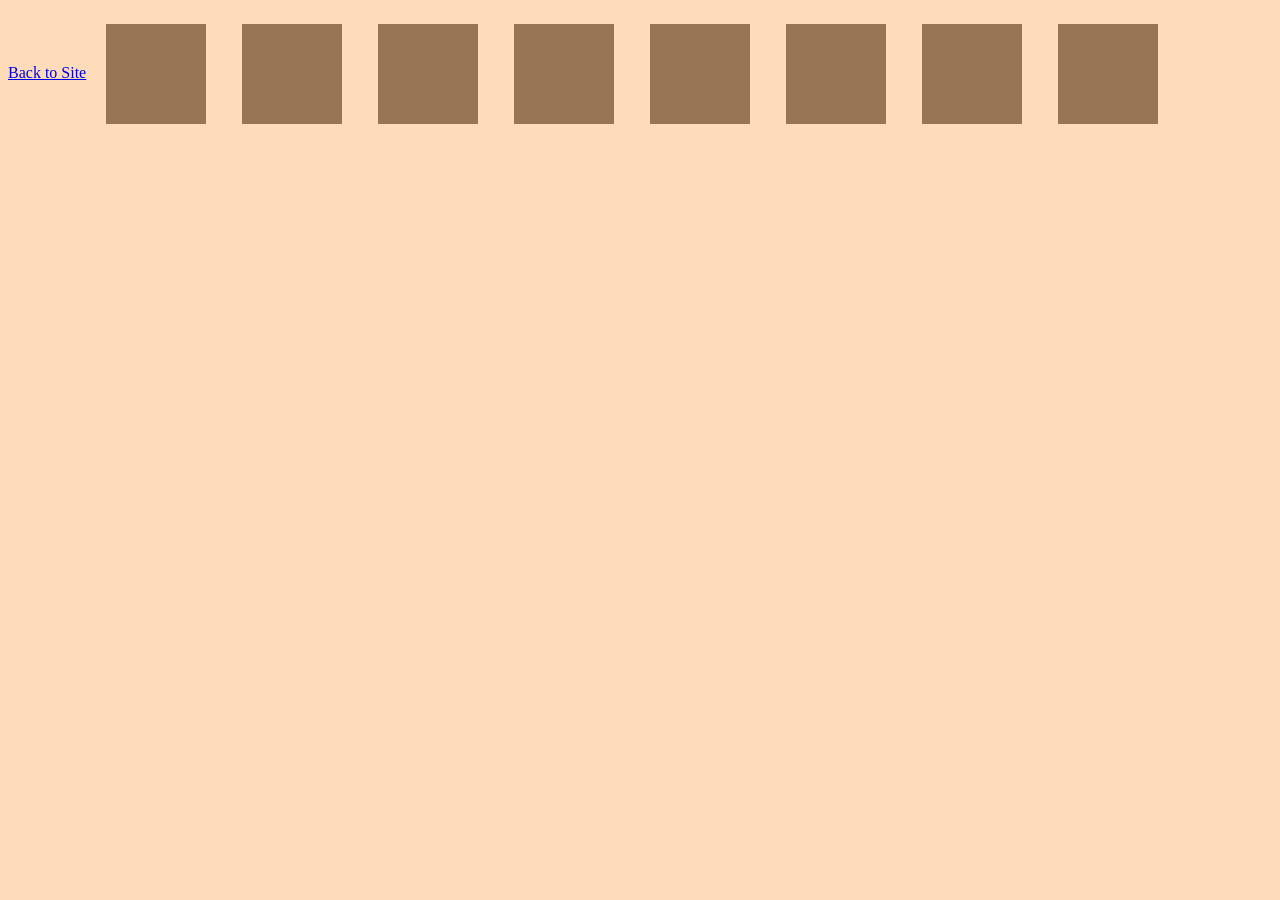
<file: transforms page.htm>
<!DOCTYPE html>
<!-- saved from url=(0056)https://chad-bennett.github.io/eresa/demo/transform.html -->
<html lang="en" dir="ltr"><head><meta http-equiv="Content-Type" content="text/html; charset=UTF-8">

  <title>transforms page</title>
  <style>
    body {
      background-color: #fedcba;
    }

    div {
      width: 100px;
      height: 100px;
      background-color: #987654;
      margin: 1rem;
    }

    #box1 {
  display: inline-block;
  vertical-align: middle;
  -webkit-transform: perspective(1px) translateZ(0);
  transform: perspective(1px) translateZ(0);
  box-shadow: 0 0 1px rgba(0, 0, 0, 0);
  position: relative;
  -webkit-transition-property: color;
  transition-property: color;
  -webkit-transition-duration: 0.5s;
  transition-duration: 0.5s;
}
#box1:before {
  content: "";
  position: absolute;
  z-index: -1;
  top: 0;
  left: 0;
  right: 0;
  bottom: 0;
  background: #2098D1;
  -webkit-transform: scaleX(0);
  transform: scaleX(0);
  -webkit-transform-origin: 0 50%;
  transform-origin: 0 50%;
  -webkit-transition-property: transform;
  transition-property: transform;
  -webkit-transition-duration: 0.5s;
  transition-duration: 0.5s;
  -webkit-transition-timing-function: ease-out;
  transition-timing-function: ease-out;
}
#box1:hover, #box1:focus, #box1:active {
  color: white;
}
#box1:hover:before, #box1:focus:before, #box1:active:before {
  -webkit-transform: scaleX(1);
  transform: scaleX(1);
  -webkit-transition-timing-function: cubic-bezier(0.52, 1.64, 0.37, 0.66);
  transition-timing-function: cubic-bezier(0.52, 1.64, 0.37, 0.66);
}

    #box2 {display: inline-block;
  vertical-align: middle;
  -webkit-transform: perspective(1px) translateZ(0);
  transform: perspective(1px) translateZ(0);
  box-shadow: 0 0 1px rgba(0, 0, 0, 0);
  -webkit-transition-duration: 0.5s;
  transition-duration: 0.5s;}

    #box2:hover, #box2:focus, #box2:active {
      -webkit-transform: scale(1.2);
  transform: scale(1.2);
  -webkit-transition-timing-function: cubic-bezier(0.47, 2.02, 0.31, -0.36);
  transition-timing-function: cubic-bezier(0.47, 2.02, 0.31, -0.36);

    }

    #box3 {display: inline-block;
  vertical-align: middle;
  -webkit-transform: perspective(1px) translateZ(0);
  transform: perspective(1px) translateZ(0);
  box-shadow: 0 0 1px rgba(0, 0, 0, 0);
  -webkit-transition-duration: 0.3s;
  transition-duration: 0.3s;
  -webkit-transition-property: transform;
  transition-property: transform;}

    #box3:hover, #box3:focus, #box3:active {
  -webkit-transform: rotate(4deg);
  transform: rotate(4deg);
}

    #box4 {display: inline-block;
  vertical-align: middle;
  -webkit-transform: perspective(1px) translateZ(0);
  transform: perspective(1px) translateZ(0);
  box-shadow: 0 0 1px rgba(0, 0, 0, 0);
  -webkit-transition-duration: 0.3s;
  transition-duration: 0.3s;
  -webkit-transition-property: transform;
  transition-property: transform;
  -webkit-transition-timing-function: ease-out;
  transition-timing-function: ease-out;
}

    #box4:hover, #box4:focus, #box4:active {
  -webkit-transform: translateY(-8px);
  transform: translateY(-8px);
}

    #box5 {display: inline-block;
  vertical-align: middle;
  -webkit-transform: perspective(1px) translateZ(0);
  transform: perspective(1px) translateZ(0);
  box-shadow: 0 0 1px rgba(0, 0, 0, 0);
  -webkit-transition-duration: 0.3s;
  transition-duration: 0.3s;
  -webkit-transition-property: transform;
  transition-property: transform;}

    #box5:hover, #box5:focus, #box5:active {
  -webkit-transform: skew(-10deg);
  transform: skew(-10deg);
}


    #box6 {display: inline-block;
  vertical-align: middle;
  -webkit-transform: perspective(1px) translateZ(0);
  transform: perspective(1px) translateZ(0);
  box-shadow: 0 0 1px rgba(0, 0, 0, 0);
  -webkit-transition-duration: 0.3s;
  transition-duration: 0.3s;
  -webkit-transition-property: transform;
  transition-property: transform;
}

    #box6:hover, #box6:focus, #box6:active { -webkit-transform: translateX(-8px);
  transform: translateX(-8px);

}

#box7 {
display: inline-block;
vertical-align: middle;
-webkit-transform: perspective(1px) translateZ(0);
transform: perspective(1px) translateZ(0);
box-shadow: 0 0 1px rgba(0, 0, 0, 0);
position: relative;
-webkit-transition-property: color;
transition-property: color;
-webkit-transition-duration: 0.3s;
transition-duration: 0.3s;
}
#box7:before {
content: "";
position: absolute;
z-index: -1;
top: 0;
left: 0;
right: 0;
bottom: 0;
background: #2098D1;
-webkit-transform: scaleX(0);
transform: scaleX(0);
-webkit-transform-origin: 100% 50%;
transform-origin: 100% 50%;
-webkit-transition-property: transform;
transition-property: transform;
-webkit-transition-duration: 0.3s;
transition-duration: 0.3s;
-webkit-transition-timing-function: ease-out;
transition-timing-function: ease-out;
}

#box7, #box7:focus, #box7:active {
color: white;
}
#box7:hover:before, #box7:focus:before, #box7:active:before {
-webkit-transform: scaleX(1);
transform: scaleX(1);}

#box8 {
display: inline-block;
vertical-align: middle;
-webkit-transform: perspective(1px) translateZ(0);
transform: perspective(1px) translateZ(0);
box-shadow: 0 0 1px rgba(0, 0, 0, 0);
position: relative;
-webkit-transition-property: color;
transition-property: color;
-webkit-transition-duration: 0.3s;
transition-duration: 0.3s;
}
#box8:before {
content: "";
position: absolute;
z-index: -1;
top: 0;
left: 0;
right: 0;
bottom: 0;
background: #2098D1;
-webkit-transform: scaleY(0);
transform: scaleY(0);
-webkit-transform-origin: 50% 0;
transform-origin: 50% 0;
-webkit-transition-property: transform;
transition-property: transform;
-webkit-transition-duration: 0.3s;
transition-duration: 0.3s;
-webkit-transition-timing-function: ease-out;
transition-timing-function: ease-out;
}
#box8:hover, #box8:focus, #box8:active {
color: white;
}
#box8:hover:before, #box8:focus:before, #box8:active:before {
  -webkit-transform: scaleY(1);
  transform: scaleY(1);
}

  </style>
</head>

<body>
  <a href="index.html">Back to Site</a>
  <div id="box1"> </div>
  <div id="box2"> </div>
  <div id="box3"> </div>
  <div id="box4"> </div>
  <div id="box5"> </div>
  <div id="box6"> </div>
  <div id="box7"> </div>
  <div id="box8"> </div>


</body></html>
</file>
